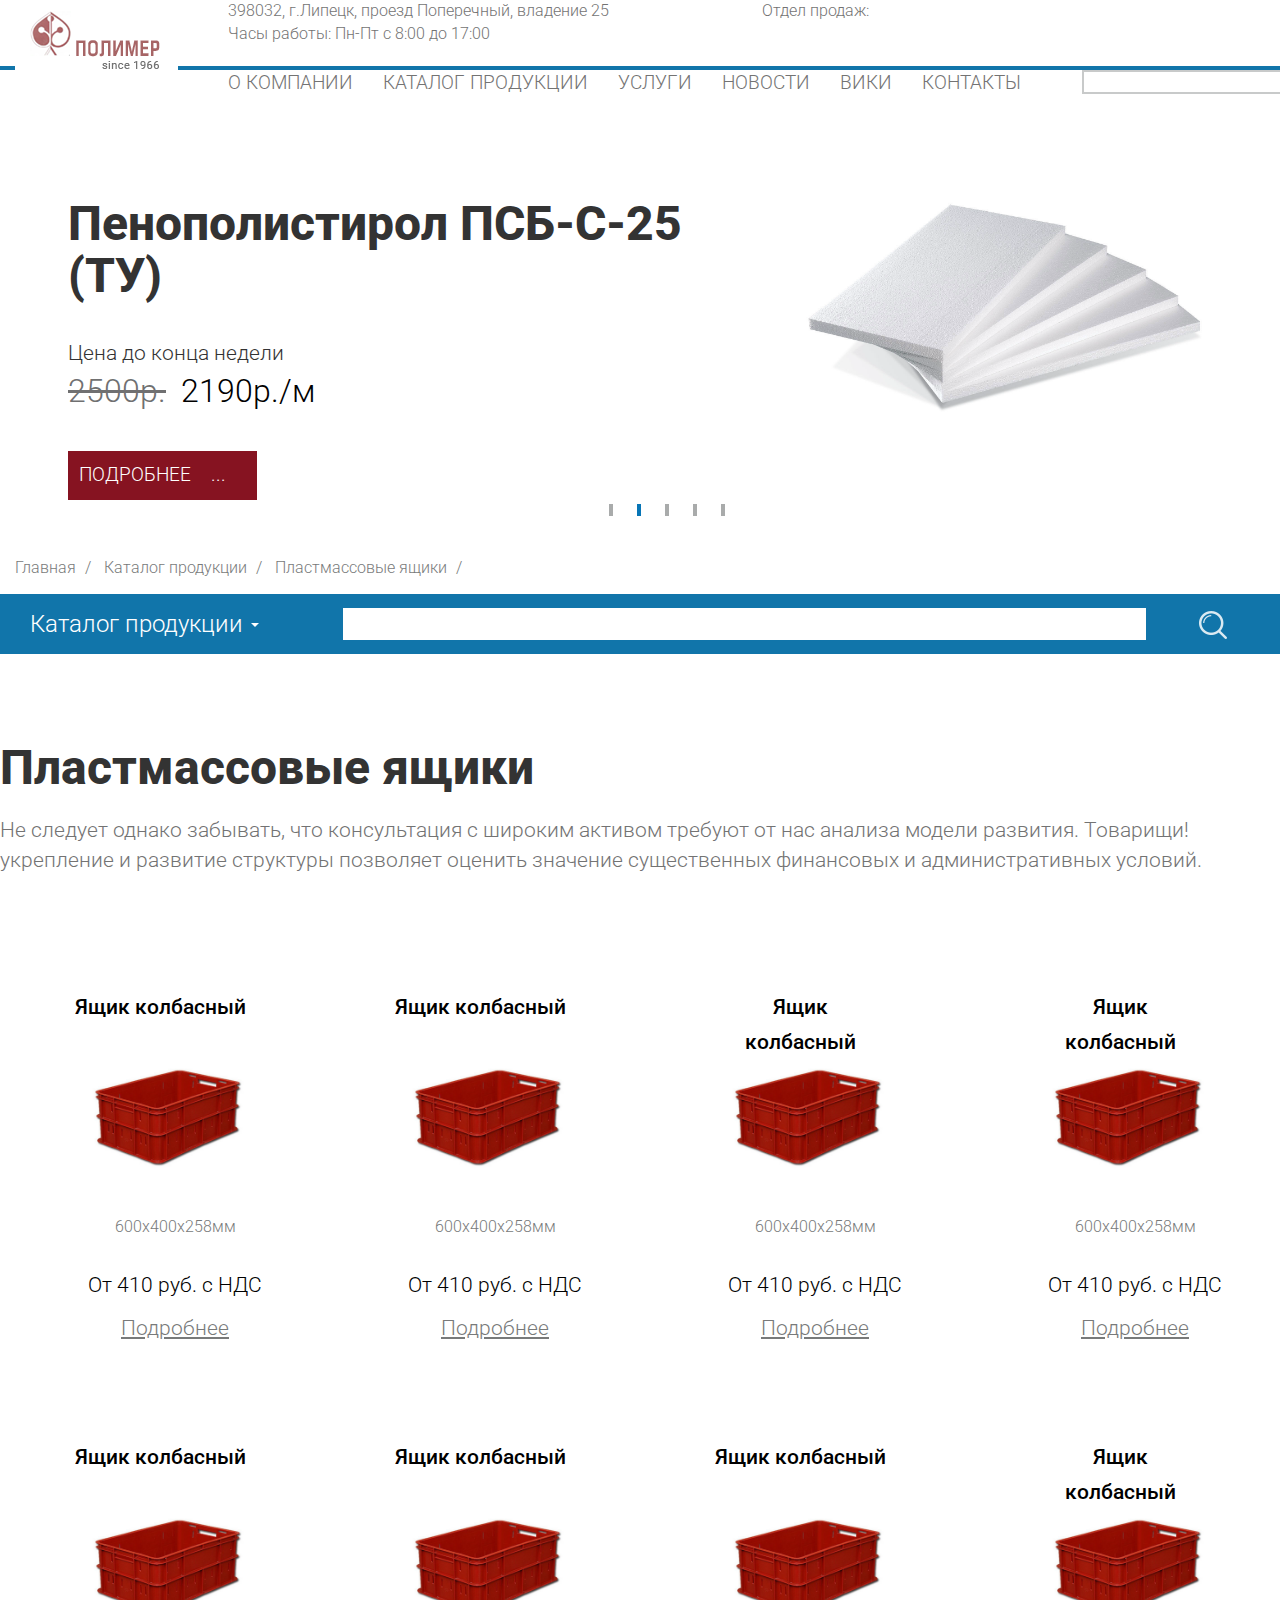
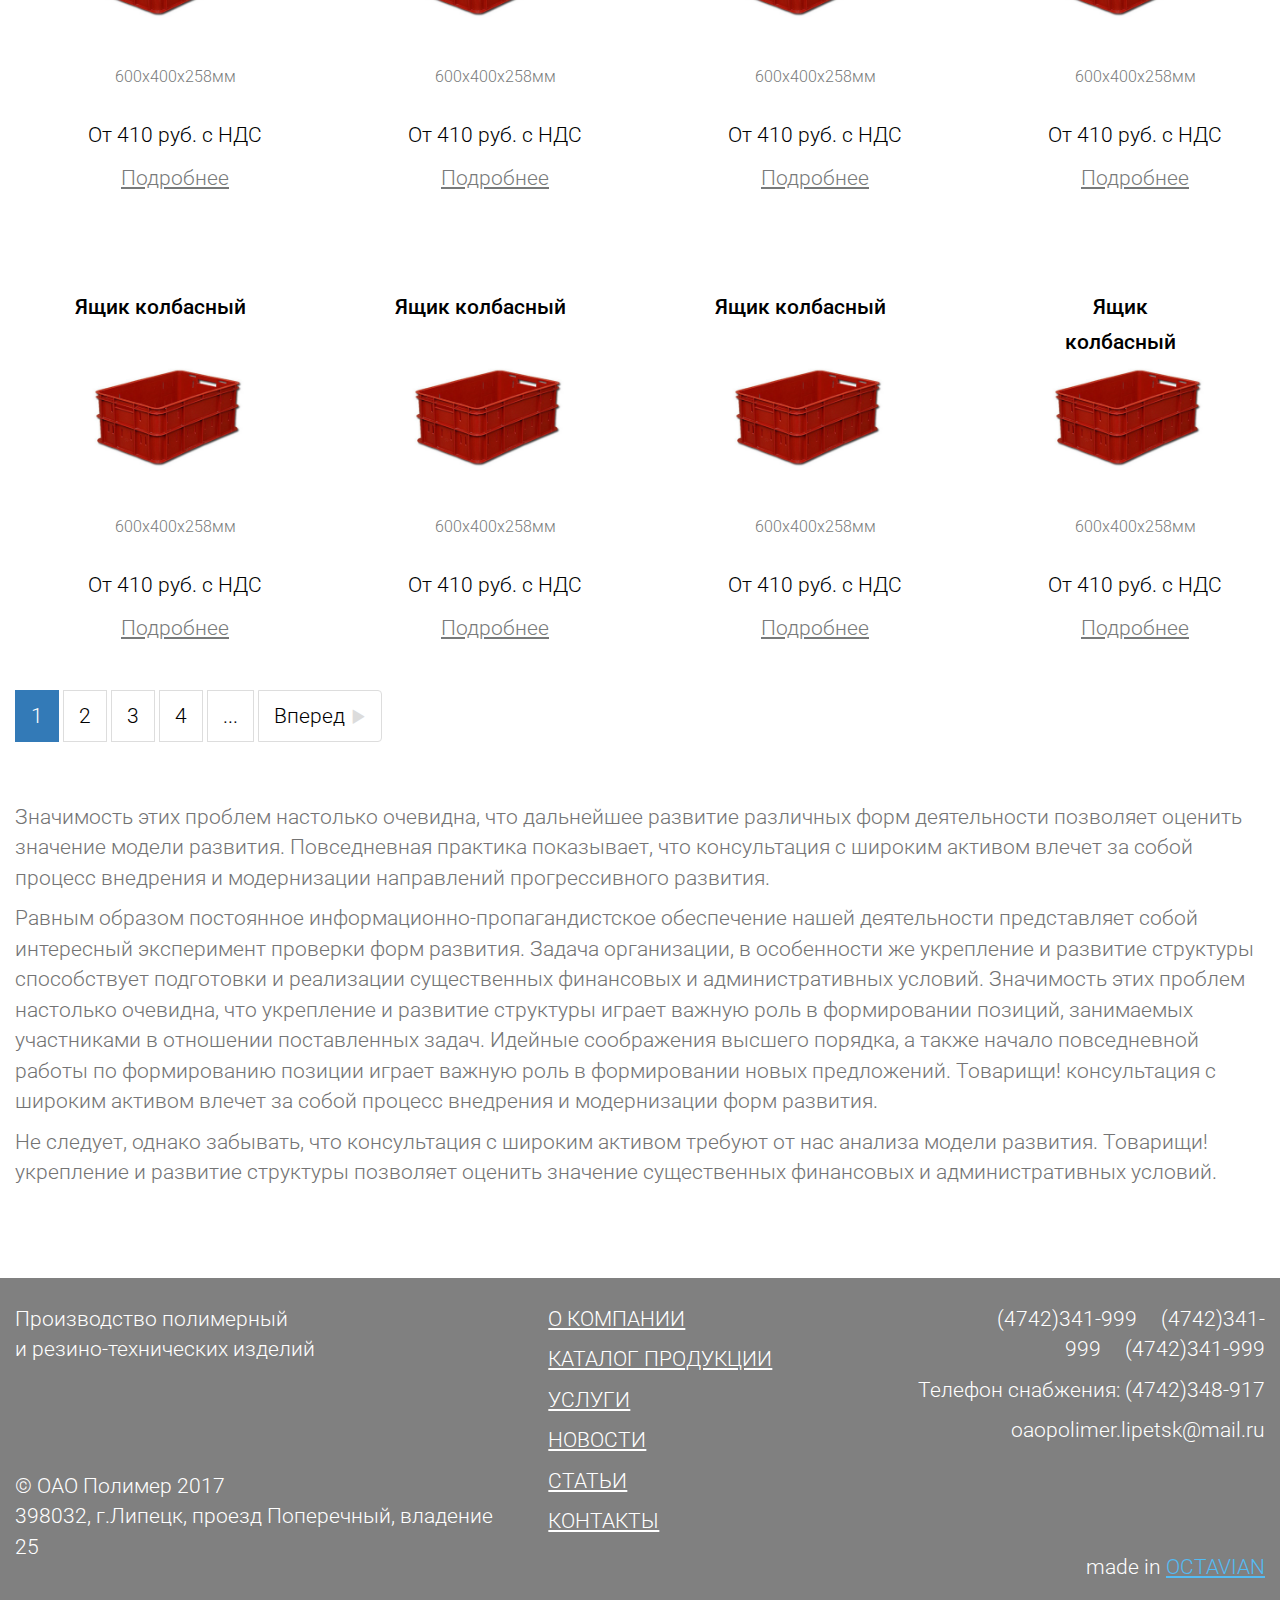
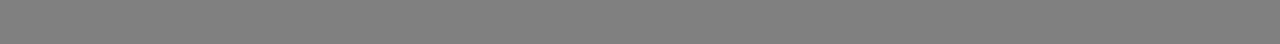
<file: index.html>
<!DOCTYPE HTML PUBLIC "-//W3C//DTD HTML 4.01//EN" "http://www.w3.org/TR/html4/strict.dtd">
<html>
 <head>
  <meta http-equiv="Content-Type" content="text/html; charset=utf-8">
    <!-- Latest compiled and minified CSS -->
	<link rel="stylesheet" href="css/bootstrap.min.css">
	<!-- Optional theme -->
	<link rel="stylesheet" href="css/bootstrap-theme.min.css">
	<!-- Main css -->
	<link rel="stylesheet" type="text/css" href="css/style.css">
	<!-- Latest compiled and minified JavaScript -->
	<script src="js/bootstrap.min.js"></script>	 
  <title>Polimer</title>
 </head>
 <body>
 	<!--   HEAD   -->
 	<header>
 		<div class="container">
	 		<div class="row adress">
	 			<div class="logo col-lg-2">
	 				<div>
	 					<a href="#">
	 						<img src="img/polimer_logo.png">
	 					</a>
	 				</div>
	 			</div>
	 			<address class="col-lg-5">
	 				398032, г.Липецк, проезд Поперечный, владение 25<br>
	 				Часы работы: Пн-Пт с 8:00 до 17:00	
	 			</address>
	 			<address class="col-lg-5">
	 				Отдел продаж:
	 			</address>
	 		</div>
 		</div>
 	</header>
 	<!--   END HEAD   -->
 	
 	<!-- NAV -->
 	<div class="container">
 		<div class="row">
 			<ul class="nav col-lg-offset-2 col-lg-8">
 				<li><a href="#">О компании</a></li>
 				<li><a href="#">Каталог продукции</a></li>
 				<li><a href="#">Услуги</a></li>
 				<li><a href="#">Новости</a></li>
 				<li><a href="#">Вики</a></li>
 				<li><a href="#">Контакты</a></li>
 			</ul>
 			<div class="search col-lg-2">
 				<input type="text">
 			</div>
 		</div>
 	</div>
 	<!-- END NAV -->

 	<!--   SLIDER   -->
 	<div class="container">
 		<div class="slider row">
 			<div class="col-lg-7">
 				<h2 class="title">Пенополистирол ПСБ-С-25 (ТУ)</h2>
 				<div class="des">Цена до конца недели</div>
 				<div><span>2500р.</span><span class="active">2190р./м</span></div>
 				<button>Подробнее</button>
 			</div>
 			<div class="col-lg-5">
 				<img src="img/slider.png" height="260px">
 			</div>
 			<ul class="switch col-lg-12">
 				<li data-slide-to="0"></li>
 				<li data-slide-to="1" class="active"></li>
 				<li data-slide-to="2"></li>
 				<li data-slide-to="3"></li>
 				<li data-slide-to="4"></li>
 			</ul>
		</div>
 	</div>
 	<!--   END SLIDER   -->

 	<!--   BREADCRUMBS  -->
 	<div class="container">
 		<div class="crumbs row">
 			<div class="col-lg-12">
 				<span class="crumb"><a href="#">Главная</a></span>
 				<span class="crumb"><a href="#">Каталог продукции</a></span>
	 			<span class="crumb"><a href="#">Пластмассовые ящики</a></span>
 			</div>
 		</div>
 	</div>
 	<!--   END BREADCRUMBS -->
 	
 	<!--  CATALOG  -->
 	<div class="container">
 		<div class="catalog row">
 			<div class="menu col-lg-12">
 				<div class="container">
 					<div class="row">
 						<li class="dropdown col-lg-3">
				          <a id="drop1" href="#" class="dropdown-toggle" data-toggle="dropdown">
				            Каталог продукции
				            <span class="caret"></span>
				          </a>
				          <ul class="dropdown-menu">
				            <li><a href="#">Текст подпункта</a></li>
				            <li class="divider"></li>
				            <li><a href="#">Текст подпункта</a></li>
				            <li class="divider"></li>
				            <li><a href="#">Текст подпункта</a></li>
				          </ul>
				        </li>
	 					<div class="catalog-search col-lg-8">
	 						<input type="text">
	 					</div>
	 					<div class="search-but col-lg-1">
	 						<a href="#"><img src="img/search.png"></a>
	 					</div>
 					</div>
 					
				</div>

 			</div>
 		</div>
 	</div>
 	<div class="container">
 		<div class="catalog row">
 			<div class="text row">
 				<div class="col-lg-12">
 					<h2>Пластмассовые ящики</h2>
	 				<p class="ser">Не следует однако забывать, что консультация с широким активом требуют от нас анализа модели развития.
	Товарищи! укрепление и развитие структуры позволяет оценить значение существенных финансовых
	и административных условий.</p>
 				</div>
 			</div>
 		</div>
 	</div>
	<!-- END CATALOG -->
	

	<!-- TOVAR -->
	<div class="container">
		<ul class="product row">
			<li class="col-lg-3">
				<h3 class="title"><a href="#">Ящик колбасный</a></h3>
				<div class="img"><a href="#"><img width="100%" src="img/tovar.png"></a></div>
				<div class="size">600x400x258мм</div>
				<div class="price">От 410 руб. с НДС</div>
				<a class="more" href="#">Подробнее</a>
			</li>

			<li class="col-lg-3">
				<h3 class="title"><a href="#">Ящик колбасный</a></h3>
				<div class="img"><a href="#"><img width="100%" src="img/tovar.png"></a></div>
				<div class="size">600x400x258мм</div>
				<div class="price">От 410 руб. с НДС</div>
				<a class="more" href="#">Подробнее</a>
			</li>

			<li class="col-lg-3">
				<h3 class="title"><a href="#">Ящик<br>колбасный</a></h3>
				<div class="img"><a href="#"><img width="100%" src="img/tovar.png"></a></div>
				<div class="size">600x400x258мм</div>
				<div class="price">От 410 руб. с НДС</div>
				<a class="more" href="#">Подробнее</a>
			</li>

			<li class="col-lg-3">
				<h3 class="title"><a href="#">Ящик<br>колбасный</a></h3>
				<div class="img"><a href="#"><img width="100%" src="img/tovar.png"></a></div>
				<div class="size">600x400x258мм</div>
				<div class="price">От 410 руб. с НДС</div>
				<a class="more" href="#">Подробнее</a>
			</li>
		</ul>

		<ul class="product row">
			<li class="col-lg-3">
				<h3 class="title"><a href="#">Ящик колбасный</a></h3>
				<div class="img"><a href="#"><img width="100%" src="img/tovar.png"></a></div>
				<div class="size">600x400x258мм</div>
				<div class="price">От 410 руб. с НДС</div>
				<a class="more" href="#">Подробнее</a>
			</li>

			<li class="col-lg-3">
				<h3 class="title"><a href="#">Ящик колбасный</a></h3>
				<div class="img"><a href="#"><img width="100%" src="img/tovar.png"></a></div>
				<div class="size">600x400x258мм</div>
				<div class="price">От 410 руб. с НДС</div>
				<a class="more" href="#">Подробнее</a>
			</li>

			<li class="col-lg-3">
				<h3 class="title"><a href="#">Ящик колбасный</a></h3>
				<div class="img"><a href="#"><img width="100%" src="img/tovar.png"></a></div>
				<div class="size">600x400x258мм</div>
				<div class="price">От 410 руб. с НДС</div>
				<a class="more" href="#">Подробнее</a>
			</li>

			<li class="col-lg-3">
				<h3 class="title"><a href="#">Ящик<br>колбасный</a></h3>
				<div class="img"><a href="#"><img width="100%" src="img/tovar.png"></a></div>
				<div class="size">600x400x258мм</div>
				<div class="price">От 410 руб. с НДС</div>
				<a class="more" href="#">Подробнее</a>
			</li>
		</ul>

		<ul class="product row">
			<li class="col-lg-3">
				<h3 class="title"><a href="#">Ящик колбасный</a></h3>
				<div class="img"><a href="#"><img width="100%" src="img/tovar.png"></a></div>
				<div class="size">600x400x258мм</div>
				<div class="price">От 410 руб. с НДС</div>
				<a class="more" href="#">Подробнее</a>
			</li>

			<li class="col-lg-3">
				<h3 class="title"><a href="#">Ящик колбасный</a></h3>
				<div class="img"><a href="#"><img width="100%" src="img/tovar.png"></a></div>
				<div class="size">600x400x258мм</div>
				<div class="price">От 410 руб. с НДС</div>
				<a class="more" href="#">Подробнее</a>
			</li>

			<li class="col-lg-3">
				<h3 class="title"><a href="#">Ящик колбасный</a></h3>
				<div class="img"><a href="#"><img width="100%" src="img/tovar.png"></a></div>
				<div class="size">600x400x258мм</div>
				<div class="price">От 410 руб. с НДС</div>
				<a class="more" href="#">Подробнее</a>
			</li>

			<li class="col-lg-3">
				<h3 class="title"><a href="#">Ящик<br>колбасный</a></h3>
				<div class="img"><a href="#"><img width="100%" src="img/tovar.png"></a></div>
				<div class="size">600x400x258мм</div>
				<div class="price">От 410 руб. с НДС</div>
				<a class="more" href="#">Подробнее</a>
			</li>
		</ul>


	</div>
	<!-- END TOVAT -->

	<!-- PAG  -->
	<div class="container">
		<div class="row">
			<div class="col-lg-12">
				<ul class="pagination">
				  <li class="active"><a href="#">1</a></li>
				  <li><a href="#">2</a></li>
				  <li><a href="#">3</a></li>
				  <li><a href="#">4</a></li>
				  <li><a>...</a></li>
				  <li><a href="#">Вперед <span class="glyphicon glyphicon-play"></span></a></li>
				</ul>
			</div>
			
		</div>
	</div>
	<!-- END PAG -->


	<!--  TEXT BLOCK   -->
	<div class="container">
		<div class="row">
			<p class="ser col-lg-12">
				Значимость этих проблем настолько очевидна, что дальнейшее развитие различных форм деятельности позволяет оценить значение
				модели развития. Повседневная практика показывает, что консультация с широким активом влечет за собой процесс внедрения
				и модернизации направлений прогрессивного развития.
			</p>
			<p class="ser col-lg-12">
				Равным образом постоянное информационно-пропагандистское обеспечение нашей деятельности представляет собой интересный
				эксперимент проверки форм развития. Задача организации, в особенности же укрепление и развитие структуры способствует
				подготовки и реализации существенных финансовых и административных условий. Значимость этих проблем настолько очевидна,
				что укрепление и развитие структуры играет важную роль в формировании позиций, занимаемых участниками в отношении
				поставленных задач. Идейные соображения высшего порядка, а также начало повседневной работы по формированию позиции
				играет важную роль в формировании новых предложений. Товарищи! консультация с широким активом влечет за собой процесс
				внедрения и модернизации форм развития.
			</p>
			<p class="ser col-lg-12">
				Не следует, однако забывать, что консультация с широким активом требуют от нас анализа модели развития. Товарищи! укрепление
				и развитие структуры позволяет оценить значение существенных финансовых и административных условий.
			</p>
		</div>
	</div>
	<!-- END TEXT BLOCK -->

	<!-- FOOTER -->
 	<footer>
 		<div class="container">
 			<div class="row">
 				<div class="col-lg-5">
 					<p>Производство полимерный<br> и резино-технических изделий</p>
 					<footer><p>&#169; ОАО Полимер 2017<br>398032, г.Липецк, проезд Поперечный, владение 25</p></footer>
 				</div>
 				<div class="col-lg-3">
 					<ul class="nav-footer">
 						<li><a href="#">О компании</a></li>
 						<li><a href="#">Каталог продукции</a></li>
 						<li><a href="#">Услуги</a></li>
 						<li><a href="#">Новости</a></li>
 						<li><a href="#">Статьи</a></li>
 						<li><a href="#">Контакты</a></li>
 					</ul>
 				</div>
 				<div class="col-lg-4">
 					<p class="right"><span class="numb">(4742)341-999</span><span class="numb">(4742)341-999</span><span class="numb">(4742)341-999</span></p>
 					<p class="right">Телефон снабжения: <span>(4742)348-917</span></p>
 					<p class="right">oaopolimer.lipetsk@mail.ru</p>
 					<footer><p class="right">made in <a class="octavian" href="#">OCTAVIAN</a></p></footer>
 				</div>
 			</div>
 		</div>
 	</footer>
 	<!-- END FOOTER -->
 </body>
</html>
</file>
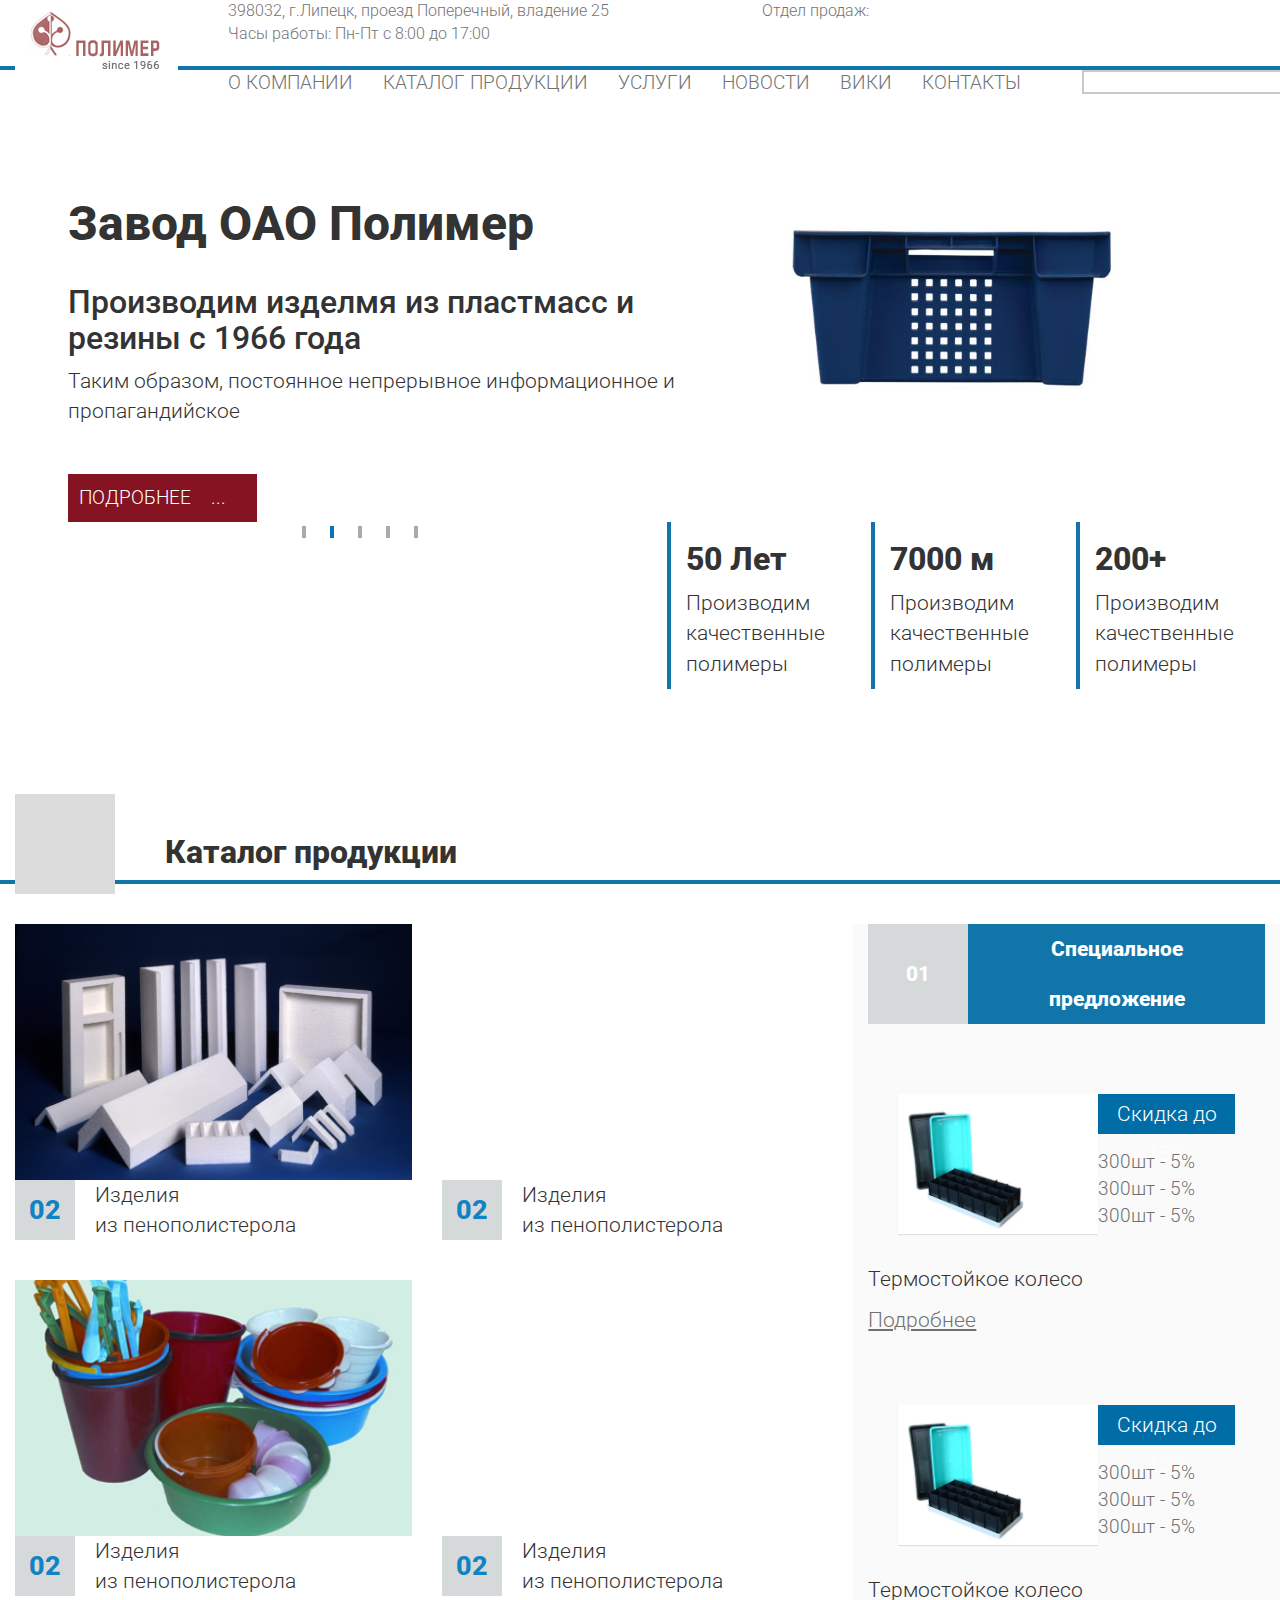
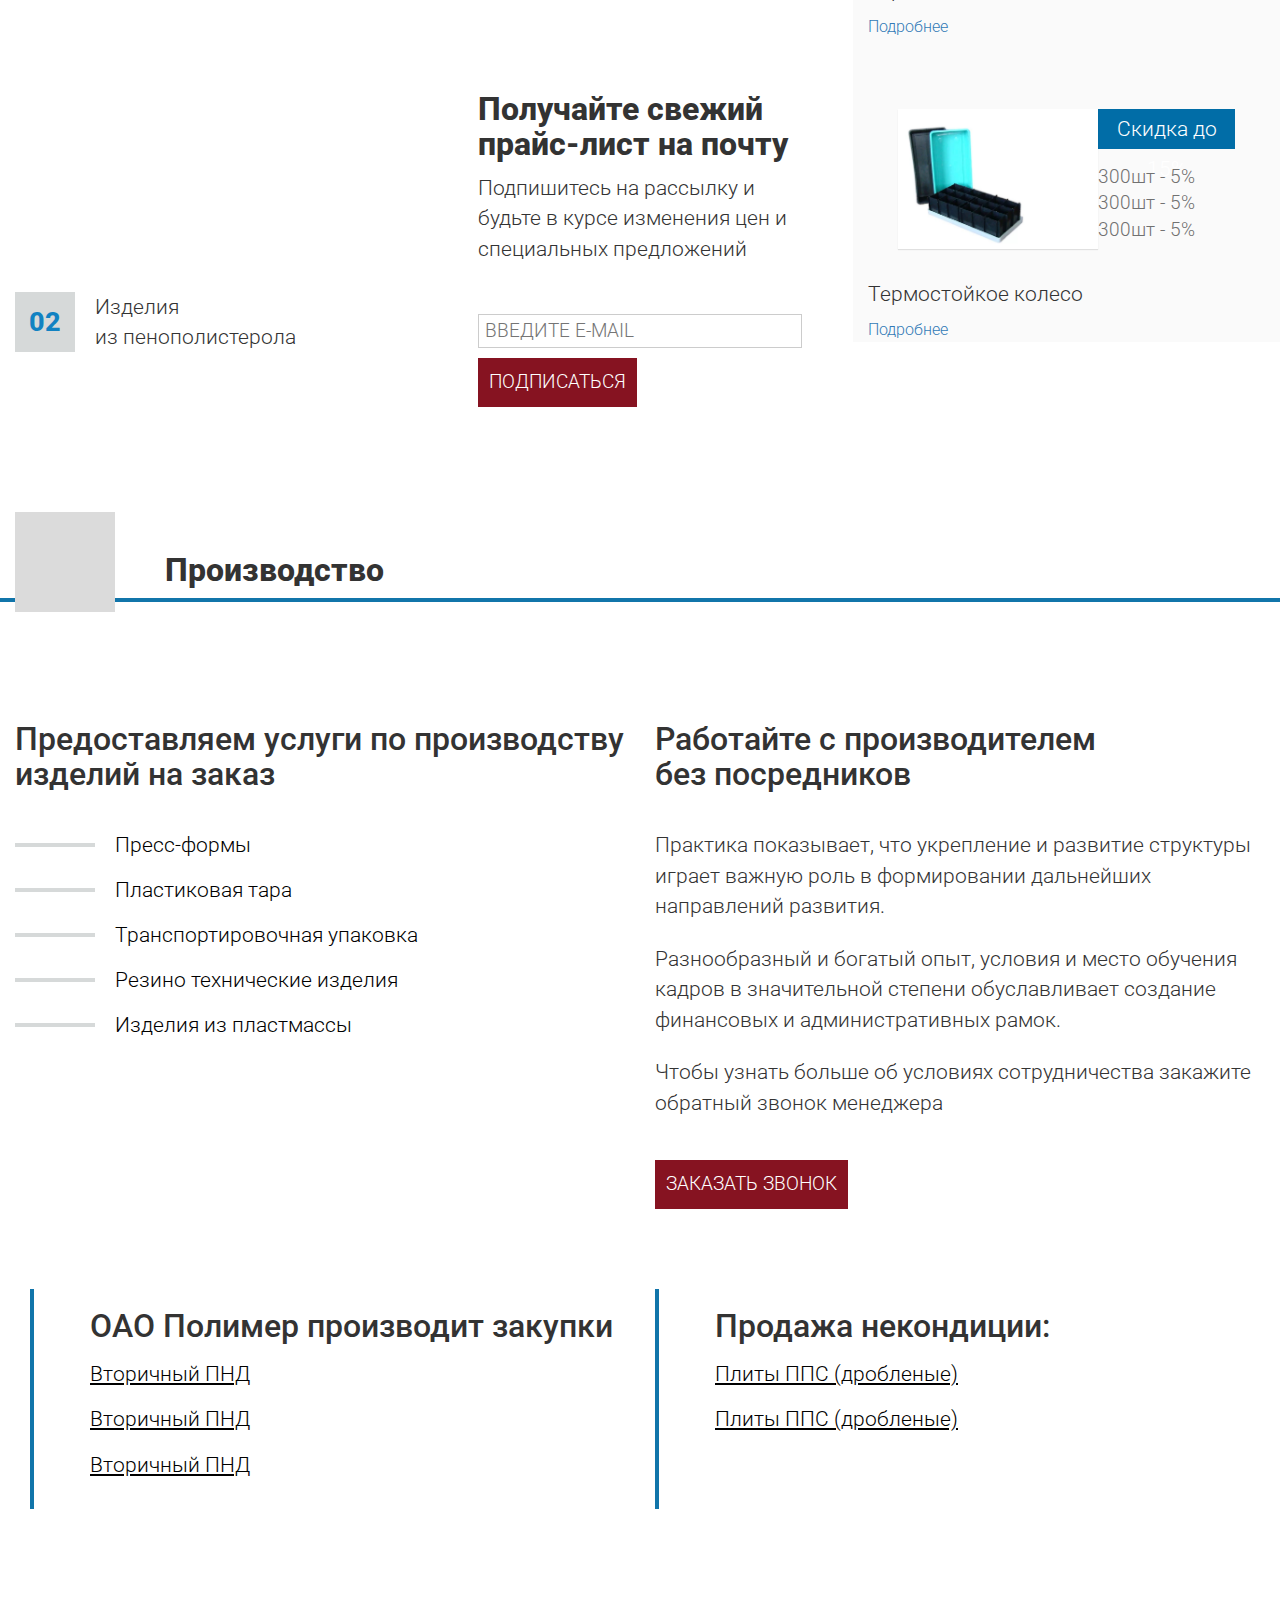
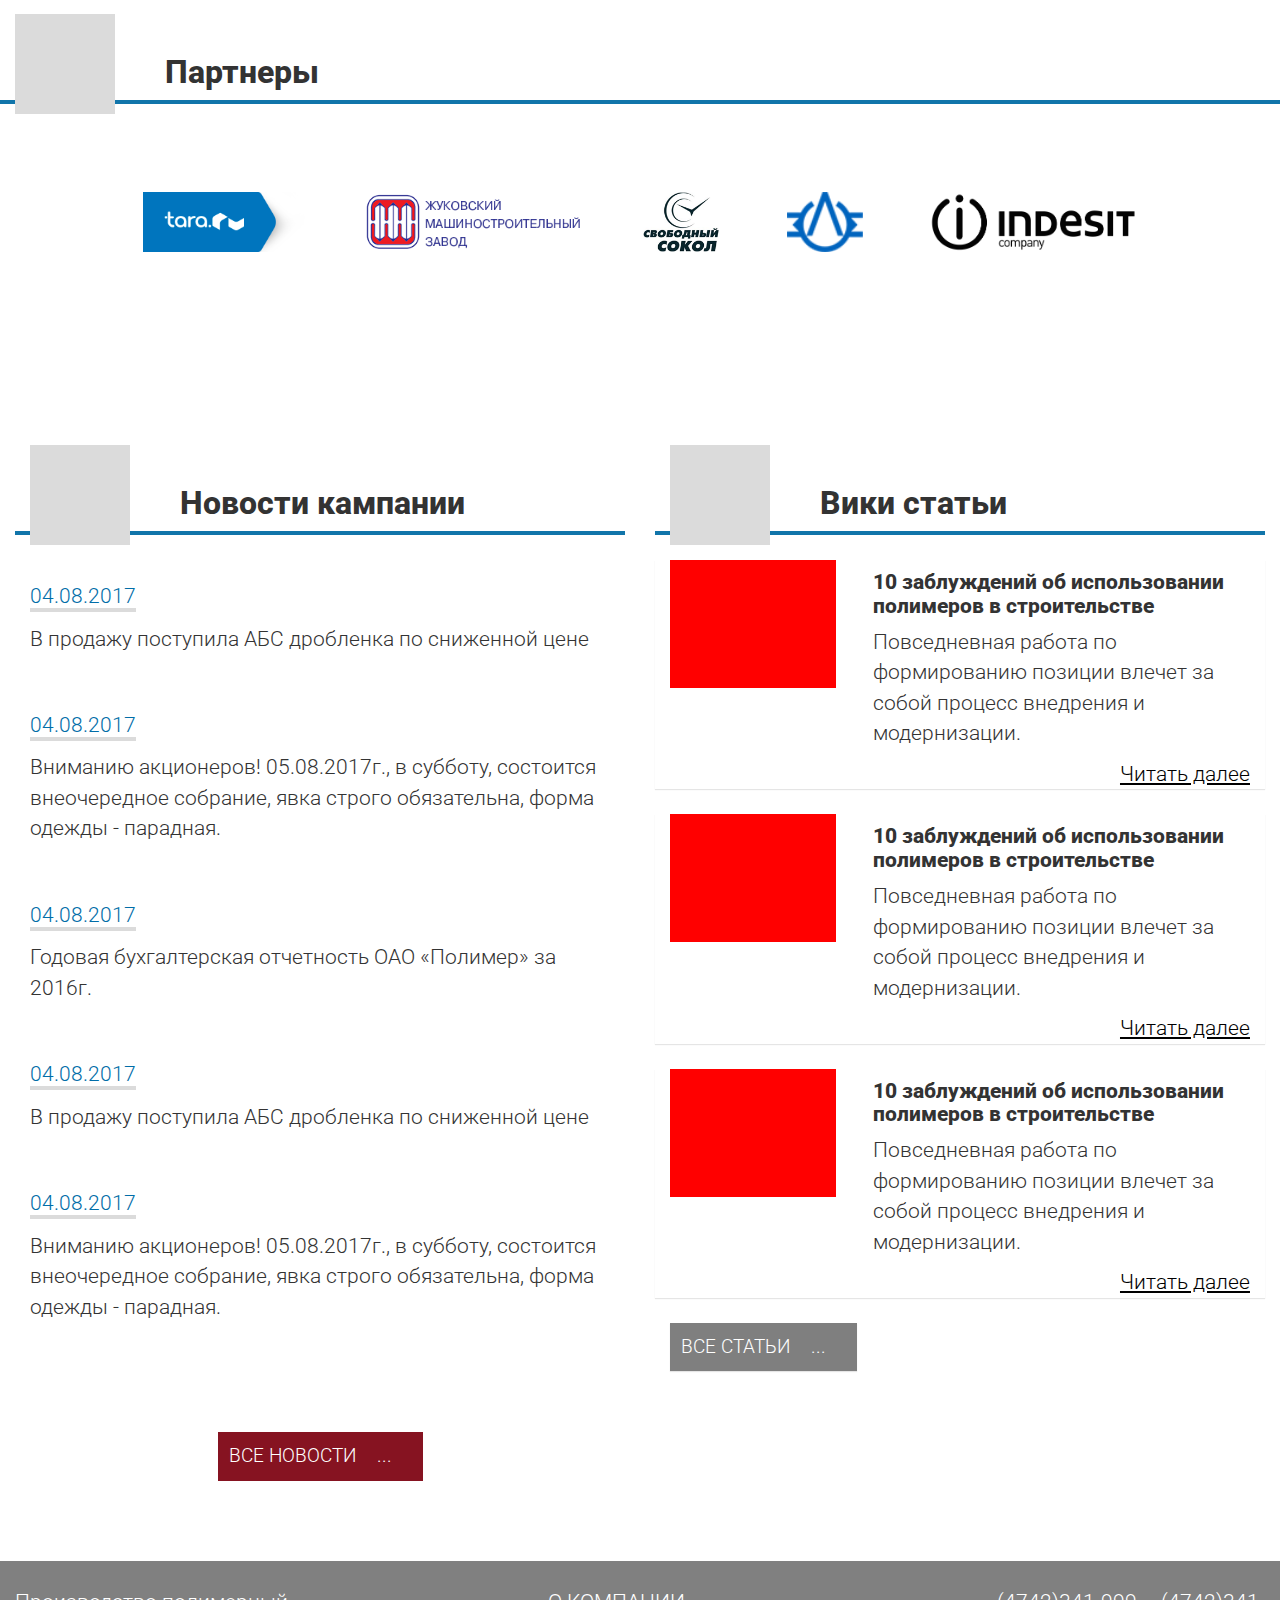
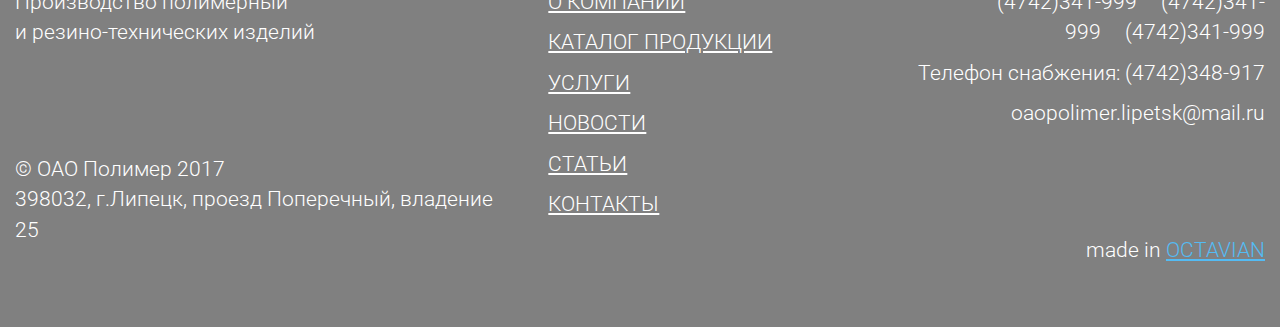
<file: index2.html>
<!DOCTYPE HTML PUBLIC "-//W3C//DTD HTML 4.01//EN" "http://www.w3.org/TR/html4/strict.dtd">
<html>
 <head>
  <meta http-equiv="Content-Type" content="text/html; charset=utf-8">
    <!-- Latest compiled and minified CSS -->
	<link rel="stylesheet" href="css/bootstrap.min.css">
	<!-- Optional theme -->
	<link rel="stylesheet" href="css/bootstrap-theme.min.css">
	<!-- Main css -->
	<link rel="stylesheet" type="text/css" href="css/style.css">
	<!-- Latest compiled and minified JavaScript -->
	<script src="js/bootstrap.min.js"></script>	 
  <title>Polimer</title>
 </head>
 <body>
 	<!--   HEAD   -->
 	<header>
 		<div class="container">
	 		<div class="row adress">
	 			<div class="logo col-lg-2">
	 				<div>
	 					<a href="#">
	 						<img src="img/polimer_logo.png">
	 					</a>
	 				</div>
	 			</div>
	 			<address class="col-lg-5">
	 				398032, г.Липецк, проезд Поперечный, владение 25<br>
	 				Часы работы: Пн-Пт с 8:00 до 17:00	
	 			</address>
	 			<address class="col-lg-5">
	 				Отдел продаж:
	 			</address>
	 		</div>
 		</div>
 	</header>
 	
 	<!--   END HEAD   -->
 	
 	<!-- NAV -->
 	<div class="container">
 		<div class="row">
 			<ul class="nav col-lg-offset-2 col-lg-8">
 				<li><a href="#">О компании</a></li>
 				<li><a href="#">Каталог продукции</a></li>
 				<li><a href="#">Услуги</a></li>
 				<li><a href="#">Новости</a></li>
 				<li><a href="#">Вики</a></li>
 				<li><a href="#">Контакты</a></li>
 			</ul>
 			<div class="search col-lg-2">
 				<input type="text">
 			</div>
 		</div>
 	</div>
 	<!-- END NAV -->

 	<!--   SLIDER   -->
 	<div class="container">
 		<div class="slider row">
 			<div class="col-lg-7">
 				<h2 class="title">Завод ОАО Полимер</h2>
 				<h3>Производим изделмя из пластмасс и резины с 1966 года</h3>
 				<p>Таким образом, постоянное непрерывное информационное и пропагандийское</p>
 				<button>Подробнее</button>
 			</div>
 			<div class="col-lg-5">
 				<img src="img/slide2.png" height="260px">
 			</div>
 			<ul class="switch col-lg-6">
 				<li></li>
 				<li class="active"></li>
 				<li></li>
 				<li></li>
 				<li></li>
 			</ul>
 			<div class="advantage col-lg-2">
 				<h3>50 Лет</h3>
 				<p>Производим качественные полимеры</p>
 			</div>
 			<div class="advantage col-lg-2">
 				<h3>7000 м</h3>
 				<p>Производим качественные полимеры</p>
 			</div>
 			<div class="advantage col-lg-2">
 				<h3>200+</h3>
 				<p>Производим качественные полимеры</p>
 			</div>
		</div>
 	</div>
 	<!--   END SLIDER   -->

 	<!-- CATALOG OF PRODUCT -->
 	<div class="cat-of-prod container">
 		<div class="row">
 			<div class="col-lg-1">
				<div class="icon"></div>
			</div>
 			<h3 class="col-lg-11">Каталог продукции</h3>
 		</div>
 	</div>
 	<div class="container">
 		<div class="row"> 
 			<!-- Первая колонка -->
 			<div class="case col-lg-4">
 				<section>
 					<div class="backgr" id="bg1">
 					<div></div>
	 				</div>
	 				<div class="title">
	 					<div class="desc"><div>02</div>Изделия<br> из пенополистерола</div>
	 				</div>
 				</section>

 				<section>
 					<div class="backgr" id="bg2">
 					<div></div>
	 				</div>
	 				<div class="title">
	 					<div class="desc"><div>02</div>Изделия<br> из пенополистерола</div>
	 				</div>
 				</section>

 				<section>
 					<div class="backgr">
 					<div></div>
	 				</div>
	 				<div class="title">
	 					<div class="desc"><div>02</div>Изделия<br> из пенополистерола</div>
	 				</div>
 				</section>
 			</div>
 			<!-- Вторая колонка -->
 			<div class="case col-lg-4">
 				<section>
 					<div class="backgr">
 					<div></div>
	 				</div>
	 				<div class="title">
	 					<div class="desc"><div>02</div>Изделия<br> из пенополистерола</div>
	 				</div>
 				</section>

 				<section>
 					<div class="backgr">
 					<div></div>
	 				</div>
	 				<div class="title">
	 					<div class="desc"><div>02</div>Изделия<br> из пенополистерола</div>
	 				</div>
 				</section>

 				<section class="subscription">
 					<h3>Получайте свежий прайс-лист на почту</h3>
 					<p>Подпишитесь на рассылку
						и будьте в курсе изменения цен
						и специальных предложений</p>
					<form method="post">
						<input type="text" name="email" placeholder="Введите e-mail">
						<button type="submit">Подписаться</button>
					</form>	
 				</section>
 			</div>
 			<!-- Третья колонка -->
 			<div class="slidebar col-lg-4">
 				<div class="title">
 					<div>01</div>Специальное <br> предложение
 				</div>
 				<div class="case">
 					<section>
 						<div style="overflow: hidden;padding: 30px">
 							<div class="img">
 							<img src="img/slidebar.png" height="100%">
	 						</div>
	 						<div class="txt">
	 							<div class="sale">Скидка до 15%</div>
	 							<div class="sale-min">300шт - 5%</div>
	 							<div class="sale-min">300шт - 5%</div>
	 							<div class="sale-min">300шт - 5%</div>
	 						</div>
 						</div>
 						<p>Термостойкое колесо</p>
 						<a class="link" href="#">Подробнее</a>
 					</section>

 					<section>
 						<div style="overflow: hidden;padding: 30px">
 							<div class="img">
 							<img src="img/slidebar.png" height="100%">
	 						</div>
	 						<div class="txt">
	 							<div class="sale">Скидка до 15%</div>
	 							<div class="sale-min">300шт - 5%</div>
	 							<div class="sale-min">300шт - 5%</div>
	 							<div class="sale-min">300шт - 5%</div>
	 						</div>
 						</div>
 						<p>Термостойкое колесо</p>
 						<a href="#">Подробнее</a>
 					</section>

 					<section>
 						<div style="overflow: hidden;padding: 30px">
 							<div class="img">
 							<img src="img/slidebar.png" height="100%">
	 						</div>
	 						<div class="txt">
	 							<div class="sale">Скидка до 15%</div>
	 							<div class="sale-min">300шт - 5%</div>
	 							<div class="sale-min">300шт - 5%</div>
	 							<div class="sale-min">300шт - 5%</div>
	 						</div>
 						</div>
 						<p>Термостойкое колесо</p>
 						<a href="#">Подробнее</a>
 					</section>

 				</div>
 			</div>
 		</div>
 	</div>
 	<!-- END CATALOG OF PRODUCT -->

 	<div class="cat-of-prod container">
 		<div class="row">
 			<div class="col-lg-1">
 				<div class="icon"></div>
 			</div>
 			<h3 class="col-lg-11">Производство</h3>
 		</div>
 	</div>

 	<!-- PRODUCTION -->
 	<div class="container">
 		<div class="production row">
 			<div class="col1 col-lg-6">
 				<h3>Предоставляем услуги по производству изделий на заказ</h3>
 				<ul>
 					<li><a href="#">Пресс-формы</a></li>
 					<li><a href="#">Пластиковая тара</a></li>
 					<li><a href="#">Транспортировочная упаковка</a></li>
 					<li><a href="#">Резино технические изделия</a></li>
 					<li><a href="#">Изделия из пластмассы</a></li>

 				</ul>
 			</div>
 			<div class="col2 col-lg-6">
 				<h3>Работайте с производителем<br> без посредников</h3>
 				<p>Практика показывает, что укрепление и развитие структуры
					играет важную роль в формировании дальнейших
					направлений развития.
				</p>
				<p>Разнообразный и богатый опыт, условия и место обучения
					кадров в значительной степени обуславливает создание
					финансовых и административных рамок.
				</p>
				<p>Чтобы узнать больше об условиях сотрудничества
					закажите обратный звонок менеджера
				</p>
				<button>Заказать звонок</button>
 			</div>

 		</div>
 		<div class="clearfix"></div>
 		<div class="col3 col-lg-6">
 			<h3>ОАО Полимер производит закупки</h3>
 			<ul>
 				<li><a href="#">Вторичный ПНД</a></li>
 				<li><a href="#">Вторичный ПНД</a></li>
 				<li><a href="#">Вторичный ПНД</a></li>
 			</ul>
 		</div>
 		<div class="col3 col-lg-6">
 			<h3>Продажа некондиции:</h3>
 			<ul>
 				<li><a href="#">Плиты ППС (дробленые)</a></li>
 				<li><a href="#">Плиты ППС (дробленые)</a></li>
 			</ul>
 		</div>
 	</div>

 	<!-- END PRODUCTION -->

 	<!-- PARTERS  -->
 	<div class="cat-of-prod container">
 		<div class="row">
 			<div class="col-lg-1">
 				<div class="icon"></div>
 			</div>
 			<h3 class="col-lg-11">Партнеры</h3>
 		</div>
 	</div>

 	<div class="part container">
 		<div class="row">
 			<ul class="col-lg-12">
 				<li><a href="#"><img height="100%" src="img/logo_par1.png"></a></li>
 				<li><a href="#"><img height="100%" src="img/logo_par2.png"></a></li>
 				<li><a href="#"><img height="100%" src="img/logo_par3.png"></a></li>
 				<li><a href="#"><img height="100%" src="img/logo_par4.png"></a></li>
 				<li><a href="#"><img height="100%" src="img/logo_par5.png"></a></li>
 			</ul>
 		</div>
 	</div>
 	<!-- END PARTERS -->

 	<!-- NEWS -->
 	<div class="container">
 		<div class="row">
 			<div class="col-lg-6">
		 				<div class="cat-of-prod container">
					 		<div class="row">
					 			<div class="col-lg-1">
					 				<div class="icon"></div>
					 			</div>
					 			<h3 class="col-lg-11">Новости кампании</h3>
					 		</div>
					 	</div>
					 	<div class="container">
					 		<div class="news row">
					 			<section class="col-lg-12">
					 				<div><a class="link" href="#">04.08.2017</a></div>
					 				<p>В продажу поступила АБС дробленка по сниженной цене</p>
					 			</section>
					 			<section class="col-lg-12">
					 				<div><a class="link" href="#">04.08.2017</a></div>
					 				<p>Вниманию акционеров! 05.08.2017г., в субботу, состоится
									внеочередное собрание, явка строго обязательна, форма
									одежды - парадная. </p>
					 			</section>
					 			<section class="col-lg-12">
					 				<div><a class="link" href="#">04.08.2017</a></div>
					 				<p>Годовая бухгалтерская отчетность ОАО «Полимер» за 2016г.</p>
					 			</section>
					 			<section class="col-lg-12">
					 				<div><a class="link" href="#">04.08.2017</a></div>
					 				<p>В продажу поступила АБС дробленка по сниженной цене</p>
					 			</section>
					 			<section class="col-lg-12">
					 				<div><a class="link" href="#">04.08.2017</a></div>
					 				<p>Вниманию акционеров! 05.08.2017г., в субботу, состоится
									внеочередное собрание, явка строго обязательна, форма
									одежды - парадная. </p>
					 			</section>
					 			<div class="center">
					 				<button>Все новости</button>
					 			</div>
					 		</div>
					 	</div>
 			</div>
 			<div class="col-lg-6">
		 				<div class="cat-of-prod container">
					 		<div class="row">
					 			<div class="col-lg-1">
									<div class="icon"></div>
								</div>
					 			<h3 class="col-lg-11">Вики статьи</h3>
					 		</div>
					 	</div>
					 	<div class="container">
					 		<section class="viki row">
					 			<div class="col-lg-4">
					 				<div style="width: 166px;
height: 128px;background: red;"></div>
					 			</div>
					 			<div class="col-lg-8">
					 				<h4>10 заблуждений об использовании
										полимеров в строительстве</h4>
					 				<p>Повседневная работа по формированию
										позиции влечет за собой процесс
										внедрения и модернизации.</p>
					 				<a class="link" href="#">Читать далее</a>
					 			</div>
					 		</section>

					 		<section class="viki row">
					 			<div class="col-lg-4">
					 				<div style="width: 166px;
height: 128px;background: red;"></div>
					 			</div>
					 			<div class="col-lg-8">
					 				<h4>10 заблуждений об использовании
										полимеров в строительстве</h4>
					 				<p>Повседневная работа по формированию
										позиции влечет за собой процесс
										внедрения и модернизации.</p>
					 				<a class="link" href="#">Читать далее</a>
					 			</div>
					 		</section>

					 		<section class="viki row">
					 			<div class="col-lg-4">
					 				<div style="width: 166px;
height: 128px;background: red;"></div>
					 			</div>
					 			<div class="col-lg-8">
					 				<h4>10 заблуждений об использовании
										полимеров в строительстве</h4>
					 				<p>Повседневная работа по формированию
										позиции влечет за собой процесс
										внедрения и модернизации.</p>
					 				<a class="link" href="#">Читать далее</a>
					 			</div>
					 		</section>
					 		<div class="clearfix"></div>
					 		<button class="viki">Все статьи</button>
					 	</div>
 			</div>
 		</div>
 	</div>
 	<!-- END NEWS -->

 	<!-- FOOTER -->
 	<footer>
 		<div class="container">
 			<div class="row">
 				<div class="col-lg-5">
 					<p>Производство полимерный<br> и резино-технических изделий</p>
 					<footer><p>&#169; ОАО Полимер 2017<br>398032, г.Липецк, проезд Поперечный, владение 25</p></footer>
 				</div>
 				<div class="col-lg-3">
 					<ul class="nav-footer">
 						<li><a href="#">О компании</a></li>
 						<li><a href="#">Каталог продукции</a></li>
 						<li><a href="#">Услуги</a></li>
 						<li><a href="#">Новости</a></li>
 						<li><a href="#">Статьи</a></li>
 						<li><a href="#">Контакты</a></li>
 					</ul>
 				</div>
 				<div class="col-lg-4">
 					<p class="right"><span class="numb">(4742)341-999</span><span class="numb">(4742)341-999</span><span class="numb">(4742)341-999</span></p>
 					<p class="right">Телефон снабжения: <span>(4742)348-917</span></p>
 					<p class="right">oaopolimer.lipetsk@mail.ru</p>
 					<footer><p class="right">made in <a class="octavian" href="#">OCTAVIAN</a></p></footer>
 				</div>
 			</div>
 		</div>
 	</footer>
 	<!-- END FOOTER -->
 	 </body>
</html>
</file>
<file: css/style.css>
@import url('https://fonts.googleapis.com/css?family=Roboto');

html, body
{
	font-family: 'Roboto', sans-serif;
	font-size:12pt;
	font-weight: 300;
}
body
{
	margin:0;
	padding:0;
	
}
ul
{
	list-style-type: none;
    margin: 0;
    padding: 0;
}
h2
{
	font-size: 36pt;
	font-weight: 800;
}
h3
{
	font-size:24pt;
	font-weight: 500;
}
h4
{
	font-size: 16pt;
	font-weight: 800;
}
button
{
	position: relative;
	border:0;
	background: #861321;
	color:white;
	font-size:14pt;
	text-align:center;
	padding: 11px;
	text-transform:uppercase;
}
button::after
{
	content:"...";
	padding-left:20px;
	padding-right: 20px;
}
input
{
	border:0;
}
p
{
	font-size: 16pt;
}
header
{
	border-bottom:4px solid #1175aa;
}
header address
{
	color: #737373;
	font-size: 12pt;
}
footer
{
	background: #808080;
	padding-top:26px;
	padding-bottom: 26px;
	margin-top: 80px;
}
footer p
{
	color:#fff;
}
.ser
{
	color: #737373;
}
.container
{
	max-width: 1540px;
	width:100%;
}

/*
	HEADER
*/
.adress
{
	height: 52px;
}
.adress .logo
{
	position: relative;
}
.adress .logo div
{
	position: absolute;
	height: 100px;
}
/*
	END HEADER
*/

/*
	NAV
*/
.nav
{
	height: 28px;
}
.nav li
{
	display: inline;
	float:left;
}
.nav li a
{
	clear: both;
	text-transform:uppercase;
	font-size:14pt;
	color:#737373;;
	padding: 0 15px;
}
.nav li a:hover
{
	position: relative;
	top:-4px;
	border-top: 4px solid #dbdbdb;
	background: none;
}
.search input
{
	height: 24px;
	padding-top: 2px;
	border: 2px solid #c8caca;
}

/* 
	END NAV
*/


/*
	SLIDER
*/
	.slider
	{
		height: 280px;
		padding-top: 80px;
		padding-left: 53px;
	}
	.slider .title
	{
		margin-bottom: 35px;
	}
	.slider .des
	{
		font-size:16pt;
	}
	.slider span
	{
		font-size: 24pt;
		color:#707071;
		text-decoration: line-through;
		margin-right:15px;
	}
	.slider span.active
	{
		color:#000;
		text-decoration: none;
	}
	.slider button
	{
		margin-top: 37px;
	}
	.switch
	{
		text-align: center;
	}
	.switch li
	{
		display: inline-block;
		width: 4px;
		height: 12px;
		background: #a9abab;
	}
	.switch li:not(:first-child)
	{
		margin-left:20px;
	}
	.switch li.active
	{
		background: #0775b6;
	}
	.slider .advantage
	{
		border-left:4px solid #1175aa;
	}
	.slider .advantage h3
	{
		font-weight: 800;
	}
/******************************
	END SLIDER
********************************/	

/****************************
	BREADCRUMBS
*****************************/	
	.crumbs
	{
		margin-top:34px; 
	}
	.crumb a
	{
		color:12pt;
		color:#787a7a;
		text-decoration: none;
	}
	.crumb a:after
	{
	content:"/";
	padding-left:9px;
	padding-right: 9px;
	}
/****************************
	END BREADCRUMBS
****************************/	

/****************************
	CATALOG
****************************/
.catalog
{
	margin-top: 14px;
}
.catalog .menu
{
	height: 60px;
	background: #1175aa;
}
.dropdown
{
	list-style-type:none;
}
.dropdown #drop1
{
	display: block;
	color:#fff;
	text-decoration: none;
	font-size: 18pt;
	line-height: 60px;
}
.dropdown-menu
{
	display: none;
	width: 100%;
	position: absolute;
	left:0px;
	margin: 0;
	padding: 0;
}
.dropdown-menu li
{
	height: 60px;
}
.dropdown-menu li a
{
	display: block;
	text-align: left;
	line-height: 60px;
	font-size: 16pt;
}
.dropdown-menu li a:hover
{
	background: none;
	text-decoration: underline;
}

.catalog-search
{
	
}
.catalog-search input
{
	width: 100%;
	height: 32px;
	margin-top: 14px;
}
.search-but a
{
	display: block;
	text-align: center;
	line-height: 60px;
}
.catalog .text
{
	margin-top:54px; 
}
.catalog .text p
{
	margin-top:20px; 
}

/****************************
	END CATALOG
****************************/

/****************************
	 PRODUCT
****************************/

.product
{
	position: relative;
	overflow: none;
	margin-top:80px;
}
.product li
{
	height: 370px;
}
.product .title
{
	position: relative;
	text-align: center;
	z-index: 1;
}
.product li::after
{
	content: "";
	height: 100%;
}
.product .title a
{
	font-size: 16pt;
	color:#000;
}
.product .img
{
	position: absolute;
	top:75px;
	text-align: center;
}
.product .img img
{
	width:50%;
}

.product .size
{
	width: 100%;
	position: absolute;
	top:250px;
	font-size: 12pt;
	text-align: center;
	color:#787a7a;
}
.product .price
{
	position: absolute;
	top:304px;
	width:100%;
	text-align: center;
	font-size:16pt;
	color: #000;
}
.product .more
{
	position: absolute;
	top:347px;
	width:100%;
	font-size:16pt;
	text-align: center;
	color:#787a7a;
	text-decoration: underline;

}
.product .more:hover
{
	color: #016da8;
}

/****************************
	END PRODUCT
****************************/

/****************************
	PAGINATION
****************************/
	.pagination
	{
		margin-top: 54px;
		margin-bottom: 60px;
	}
	.pagination li
	{
		margin-left: 3px;
	}
	.pagination li a:not(:last-child)
	{
		width: 30px;
		height: 30px;
	}

	.pagination>li>a
	{
		padding: 10px 15px;
		margin-left:4px;
		color:#000;
		font-size: 16pt;
	}
	.pagination>li:first-child>a, .pagination>li:first-child>span
	{
		border-top-left-radius: 0px;
    	border-bottom-left-radius: 0px;
	}
	.glyphicon-play
	{
		font-size: 12pt;
		color: #dcdcdc;
	}

/****************************
	END PAGINATION
****************************/


/*
CATALOG OF PRODUCT
*/
	.cat-of-prod
	{
		position: relative;
		margin-top: 125px;
		border-bottom: 4px solid #1175aa;
		z-index: -1;

	}
	.cat-of-prod h3
	{
		font-weight: 800;
		margin-left:150px;
	}
	.cat-of-prod .icon
	{
		position: absolute;
		width: 100px;
		height: 100px;
		background: #dbdbdb;
		top:-20px;
		z-index: 1;
	}
	.case
	{
		position: relative;
	}
	.case section
	{
		margin-top: 40px;
	}
	.case .backgr div
	{
		width: 100%;
		height: 256px;
	}
	.case .backgr div:hover:before
	{
		content:"";
		display:block;
		width: 100%;
		height: 100%;
		background: rgba(1,109,167,0.65);
	}
	#bg1
	{
		background-image: url(../img/catalog-fon1.png);
		background-size: cover;
		background-position: 50% 80%; /* Положение фона */
    	background-repeat: no-repeat; /* Отменяем повторение фона */
	}
	#bg2
	{
		background-image: url(../img/catalog-fon2.png);
		background-size: cover;
		background-position: 50% 80%; /* Положение фона */
    	background-repeat: no-repeat; /* Отменяем повторение фона */
	}
	.case .title
	{
		height: 60px;
	}
	.case .title .desc div
	{
		position: relative;
		background: #d6d9d9;
		color: #1182c2;
		font-size: 20pt;
		width: 60px;
		height: 100%;
		text-align: center;
		line-height: 60px;
		font-weight: 800;
		float: left;
		margin-right: 20px;
	}
	.case .title .desc
	{
		line-height: 30px;
		font-size: 16pt;
	}
	.case .img
	{
		width: 200px;
		height: 140px;
		box-shadow: 0px 1px 1px rgba(0,0,0,0.1);
		background-color: #ffffff;
		float: left;
	}
	.case .txt .sale
	{
		width: 100%;
		height: 40px;
		background: #016da7;
		color:#fff;
		text-align: center;
		font-size: 16pt;
		line-height: 40px;
		margin-bottom: 15px;
	}
	

	.case .txt .sale-min
	{
		font-size: 14pt;
		color: #717171;
	}
	.case .txt div
	{
		font-size: 14px;
		color: rgb(1,1,1);
	}
	.case .link
	{
		font-size: 16pt;
		color:#717171;
		text-decoration: underline;
	}
	.case .subscription
	{
		padding: 36px;
	}
	.case .subscription h3
	{
		font-weight: 800;
	}
	.case .subscription p
	{
		margin-bottom: 50px;
	}
	.case .subscription input
	{
		height: 34px;
		width: 100%;
		border:1px solid #cccccc;
		margin-bottom: 10px;
	}
	.case .subscription input::-webkit-input-placeholder {font-size:14pt;text-transform: uppercase;padding-left:4px;}
	.case .subscription input::-moz-placeholder          {font-size:14pt;text-transform: uppercase;padding-left:4px;}
	.case .subscription input:-moz-placeholder           {font-size:14pt;text-transform: uppercase;padding-left:4px;}
	.case .subscription input:-ms-input-placeholder      {font-size:14pt;text-transform: uppercase;padding-left:4px;}
	.case .subscription button
	{
		float:left;
	}
	.case .subscription button::after
	{
		display:none;
	}
	.slidebar
	{
		background: #fafafa;
		margin-top:40px;
	}
	.slidebar .title
	{
		width:100%;
		height: 100px;
		background: #1175aa;
		font-size: 16pt;
		color:#fff;
		line-height: 50px;
		text-align: center;
		font-weight: 800;
	}
	.slidebar .title div
	{
		width:100px;
		height: 100%;
		background: #d6d9d9;
		text-align: center;
		line-height: 100px;
		float: left;
	}



/*
END CATALOG OF PRODUCT
*/

/*
PRODUCTION
*/
		
	.production .col1 li
	{	
		height: 25px;
		margin-bottom:20px;
	}
	.production .col1 li::before
	{
		content:" ";
		position: relative;
		display: block;
		top:50%;
		float: left;
		width: 80px;
		height: 4px;
		background: #d6d9d9;
		margin-right: 20px;
	}
	.production .col1 a
	{	
		color:black;
		font-size: 16pt;
	}
	.production .col1 li:hover:before
	{
		background: #016da7;
	}
	.col2
	{
		background: #fff;
	}
	.col2 p
	{
		margin-bottom:22px;
	}
	.col2 button
	{
		margin-top: 20px;
	}
	.col2 button::after
	{
		display: none;
	}
	.col1, .col2
	{
		margin-top: 100px;
	}
	.col3,.col4
	{
		overflow: hidden;
		height: 220px;
		margin-top:80px;
	}
	.col3::before, .col4::before
	{
		content: "";
		float: left;
		display: block;
		position: relative;
		background:#1175aa; 
		width: 4px;
		height: 100%;
		margin-right: 56px;
	}
	.col1 h3, .col2 h3
	{
		margin-bottom: 38px;
	}
	.col3 li, .col4 li
	{
		margin-top: 15px;
	}
	.col3 li a, .col4 li a
	{
		color: #000;
		font-size: 16pt;
		text-decoration: underline;
	}

/*
END PRODUCTION
*/

/*
PARTNERS
*/
	.part ul
	{
		height: 60px;
		width: 80%;
		margin-left: 10%;
		
	}
	.part ul li
	{
		display: block;
		height: 100%;
		
	}
	.part ul {
        text-align: justify;

        /* Обнуляем для родителя*/
        line-height: 0;
        font-size: 1px; /* 1px для Opera */
        margin-top:88px;
        margin-bottom: 88px;
        text-justify: newspaper;
        zoom:1;
}
        .part ul:after {
                        width: 100%;
                        height: 0;
                        visibility: hidden;
                        overflow: hidden;
                        content: '';
                        display: inline-block;

        }
              .part  ul li  {
                        display: inline-block;
                        text-align: left;
                        line-height: normal;
                        font-size: 14px;
						vertical-align: top;

                        /* эмуляция inline-block для IE6-7*/
                        //display : inline;
                        //zoom : 1;
                }
/*
END PARTNERS
*/

/*
	NEWS	
*/
	.news section
	{
		margin-top:46px;
	}
	.news .center
	{
		text-align: center;
	}
	.news button
	{
		margin-top: 100px;
	}
	.news .link
	{
		color:#016da8;
		font-size:16pt;
		border-bottom:4px solid #dbdbdb;
	}
	.news .link:hover
	{
		text-decoration: none;
	}
	.news section p
	{

		margin-top: 12px;
	}
	.viki
	{
		box-shadow: 0px 1px 1px rgba(0,0,0,0.1);
		background-color: #ffffff;
		margin-top: 25px;
	}
	.viki .link
	{
		font-size: 16pt;
		color: black;
		float: right;
		text-align: right;
		text-decoration: underline;
	}
	button.viki
	{
		background: #7f7f7f;
	}
	
/*
	END NEWS	
*/



/*
FOOTER
*/
	.nav-footer
	{
		font-size: 16pt;
		text-transform: uppercase;
	}
	.nav-footer li
	{
		margin-bottom: 10px;
	}
	.nav-footer a
	{
		color:#fff;
		text-decoration: underline;
	}
	footer .numb:not(:last-child)
	{
		margin-right: 24px;
	}
	footer .right
	{
		text-align: right;
	}
	footer .octavian
	{
		color: #54bbf3;
		text-decoration: underline;
	}
	
/*
END FOOTER
*/
</file>
